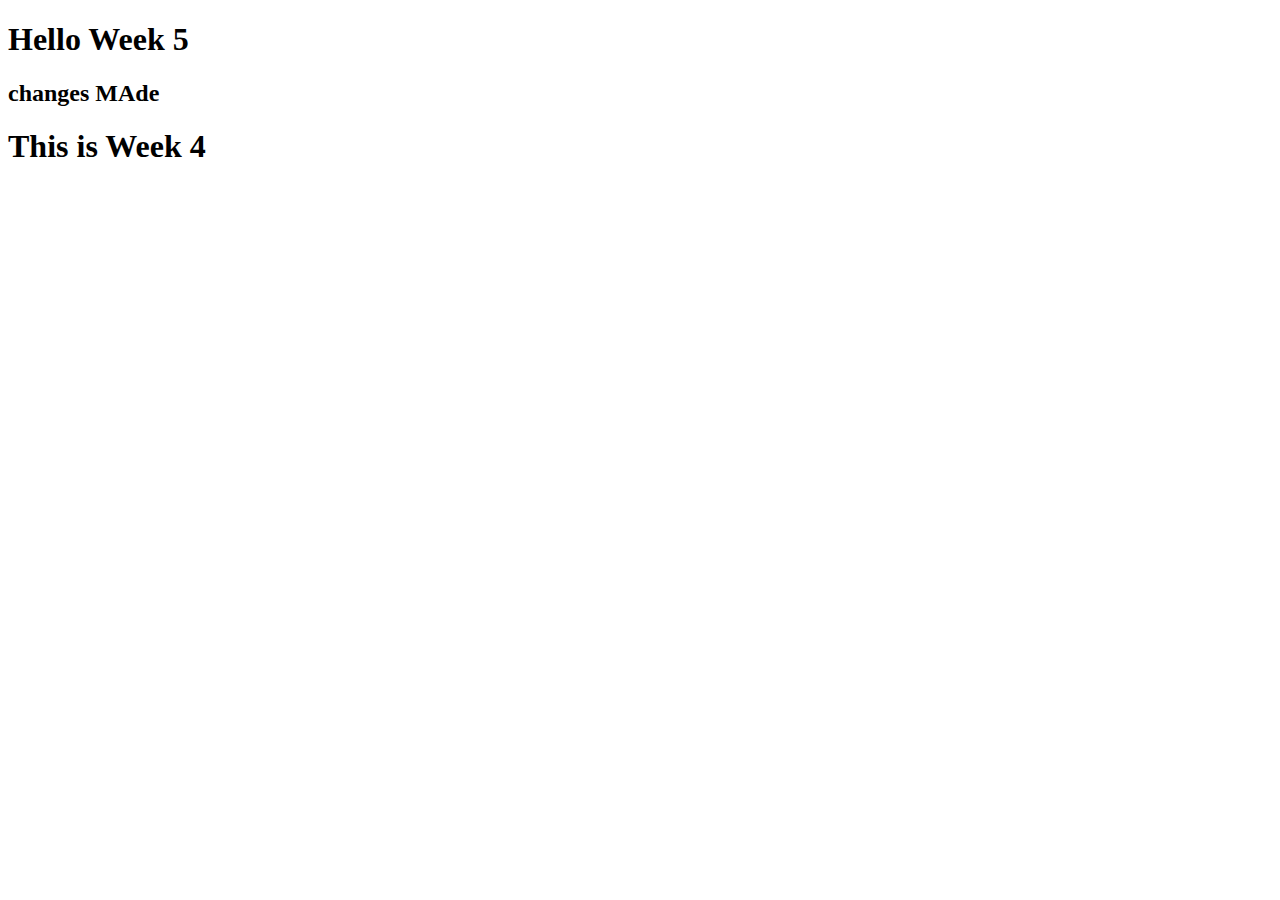
<file: index.html>
<!DOCTYPE html>
<html lang="en">
  <head>
    <meta charset="UTF-8" />
    <meta http-equiv="X-UA-Compatible" content="IE=edge" />
    <meta name="viewport" content="width=device-width, initial-scale=1.0" />
    <title>Week 5</title>
  </head>
  <body>
    <h1>Hello Week 5</h1>
    <h2>changes MAde</h2>
    <h1>This is Week 4</h1>
  </body>
</html>
</file>
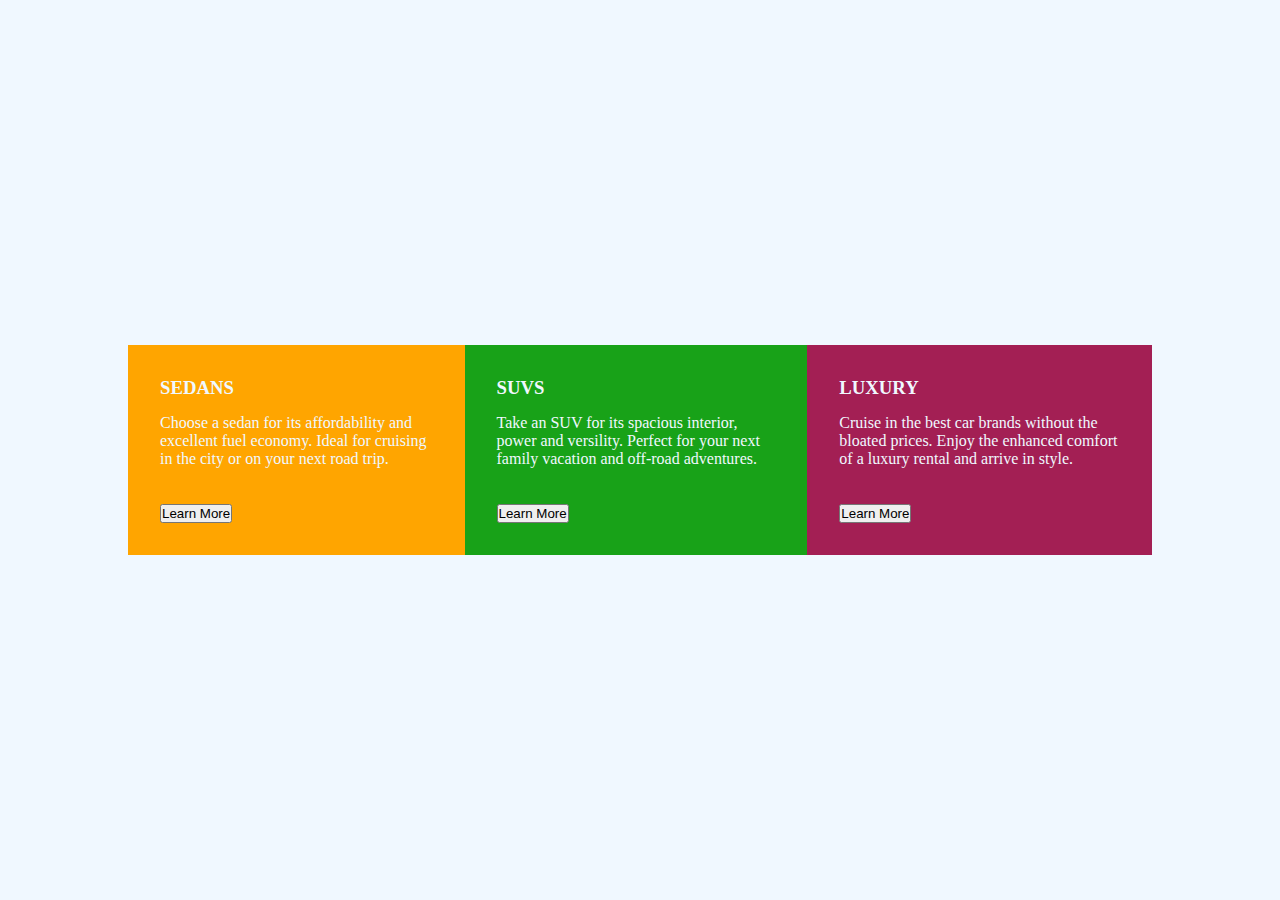
<file: task1/index.html>
<!DOCTYPE html>
<html lang="en">
  <head>
    <meta charset="UTF-8" />
    <meta http-equiv="X-UA-Compatible" content="IE=edge" />
    <meta name="viewport" content="width=device-width, initial-scale=1.0" />
    <title>Flex Box Layout</title>
    <link rel="stylesheet" href="style.css" />
  </head>
  <body>
    <main>
      <div class="container">
        <div class="sedans">
          <h3>SEDANS</h3>
          <p>
            Choose a sedan for its affordability and excellent fuel economy.
            Ideal for cruising in the city or on your next road trip.
          </p>
          <br />
          <br />
          <button>Learn More</button>
        </div>
        <div class="suvs">
          <h3>SUVS</h3>
          <p>
            Take an SUV for its spacious interior, power and versility. Perfect
            for your next family vacation and off-road adventures.
          </p>
          <br />
          <br />
          <button>Learn More</button>
        </div>
        <div class="luxury">
          <h3>LUXURY</h3>
          <p>
            Cruise in the best car brands without the bloated prices. Enjoy the
            enhanced comfort of a luxury rental and arrive in style.
          </p>
          <br />
          <br />
          <button>Learn More</button>
        </div>
      </div>
    </main>
  </body>
</html>
</file>
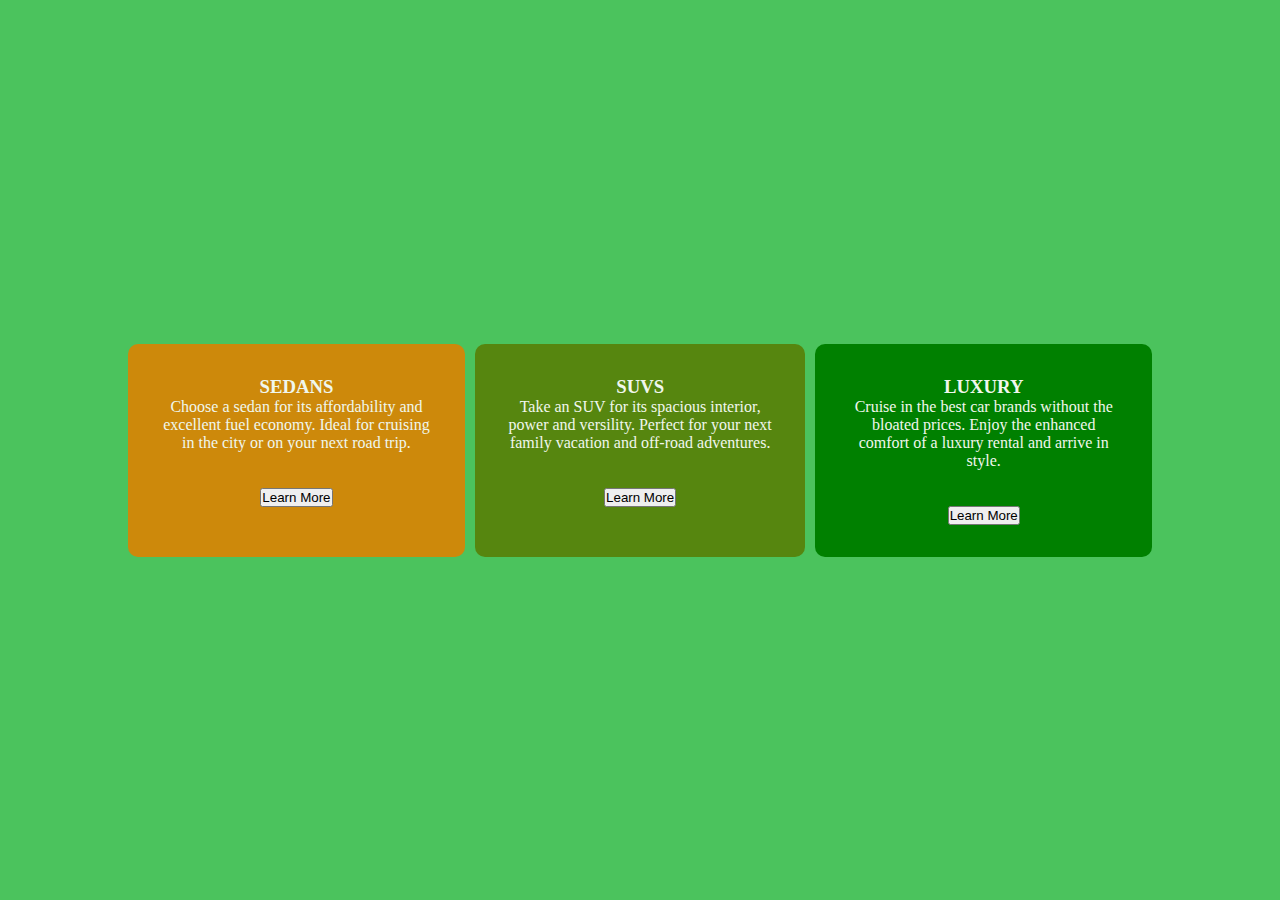
<file: task1/grid.html>
<!DOCTYPE html>
<html lang="en">
  <head>
    <meta charset="UTF-8" />
    <meta http-equiv="X-UA-Compatible" content="IE=edge" />
    <meta name="viewport" content="width=device-width, initial-scale=1.0" />
    <title>Document</title>
    <link rel="stylesheet" href="grid.css" />
  </head>
  <body>
    <main>
      <div class="sedan">
        <h3>SEDANS</h3>
        <p>
          Choose a sedan for its affordability and excellent fuel economy. Ideal
          for cruising in the city or on your next road trip.
        </p>
        <br />
        <br />
        <button>Learn More</button>
      </div>
      <div class="suv">
        <h3>SUVS</h3>
        <p>
          Take an SUV for its spacious interior, power and versility. Perfect
          for your next family vacation and off-road adventures.
        </p>
        <br />
        <br />
        <button>Learn More</button>
      </div>
      <div class="luxury">
        <h3>LUXURY</h3>
        <p>
          Cruise in the best car brands without the bloated prices. Enjoy the
          enhanced comfort of a luxury rental and arrive in style.
        </p>
        <br />
        <br />
        <button>Learn More</button>
      </div>
    </main>
  </body>
</html>
</file>
<file: task1/style.css>
* {
  margin: 0;
  padding: 0;
  box-sizing: border-box;
}

main {
  background-color: aliceblue;
  /* width: 50%; */
  /* margin: auto; */
  display: flex;
  justify-content: center;
  align-items: center;
  height: 100vh;
}

.container {
  display: flex;
  width: 80vw;
}

h3 {
  padding-bottom: 15px;
}
.sedans {
  padding: 2em;
  background-color: orange;
  color: aliceblue;
}

.suvs {
  padding: 2em;
  background-color: rgb(24, 162, 24);
  color: aliceblue;
}

.luxury {
  padding: 2em;
  background-color: rgb(163, 31, 84);
  color: aliceblue;
}
</file>
<file: task1/grid.css>
* {
    margin: 0;
    padding: 0;
  }
  
  body {
    background-color: rgb(75, 195, 93);
    height: 100vh;
    display: flex;
    color: rgb(240, 247, 237);
  }
  
  main {
    display: grid;
    grid-template-areas: "sedan suv luxury";
    gap: 10px;
    margin: auto;
    width: 80%;
  }
  
  main div {
    padding: 2em;
    margin: ;
    text-align: center;
    border-radius: 10px;
  }
  
  .sedan {
    background-color: rgb(205, 137, 11);
    grid-area: sedan;
  }
  .suv {
    background-color: rgb(86, 134, 15);
    grid-area: suv;
  }
  .luxury {
    background-color: green;
    grid-area: luxury;
  }
</file>
